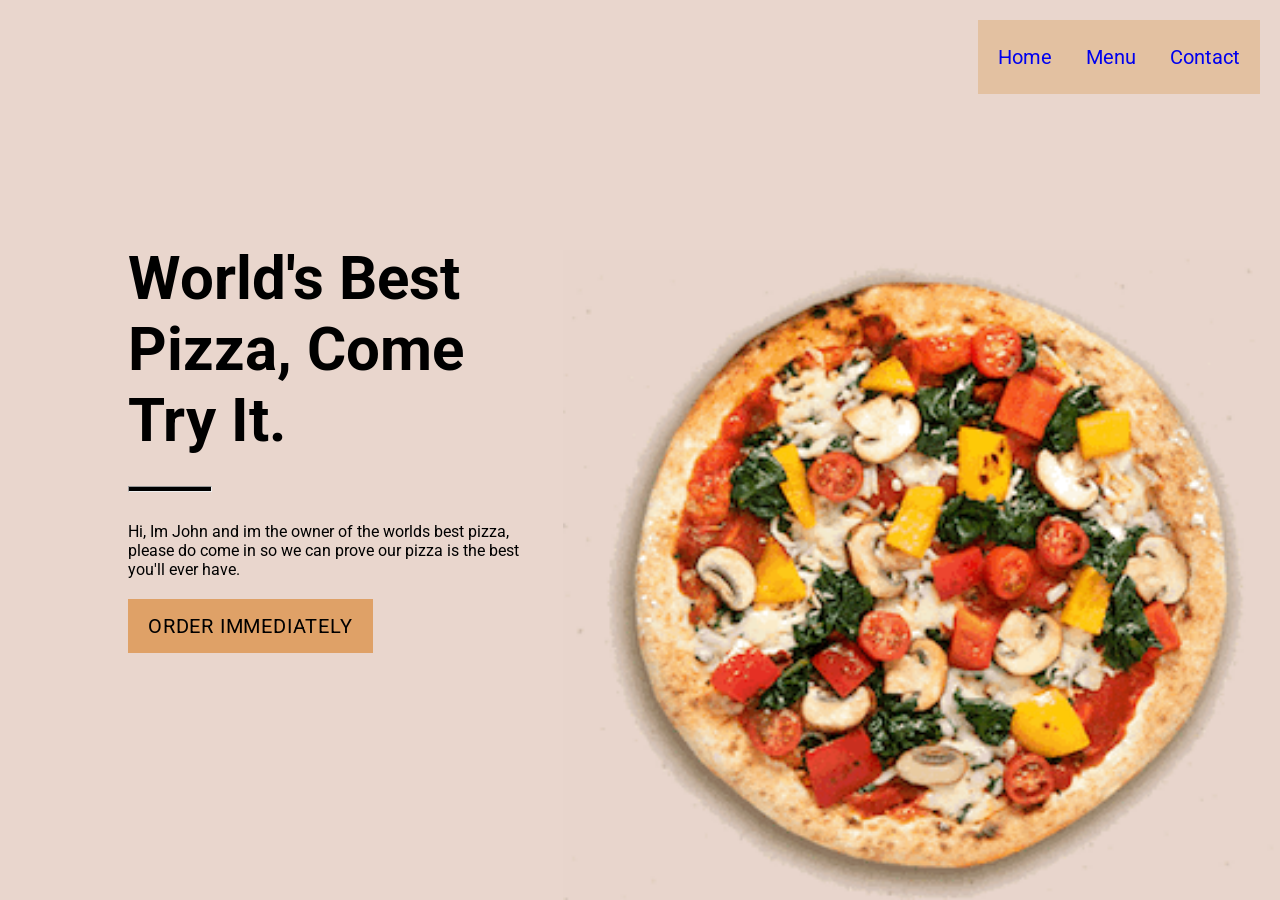
<file: Pizza Shop Adam TK20/index.html>
<!DOCTYPE html>
<html lang="en">
<head>
    <meta charset="UTF-8">
    <meta name="viewport" content="width=device-width, initial-scale=1.0">
    <title>Document</title>
    <link rel="stylesheet" href="style.css">
</head>
<body>
    
    <nav>
        <ul>
            <a href="index.html"><li>Home</li></a>
            <a href="Menu.html"><li>Menu</li></a>
            <a href="Contact.html"><li>Contact</li></a>
        </ul>
    </nav>

    <div class="content">
        <h1>World's Best Pizza, Come Try It.</h1>
        <hr>
        <p>Hi, Im John and im the owner of the worlds best pizza, please do come in so we can prove our pizza is the best you'll ever have.</p>
        <button>ORDER IMMEDIATELY</button>
    </div>

    <img src="pizza.gif" alt="Pizza" width="400" height="650">

</body>
</html>
</file>
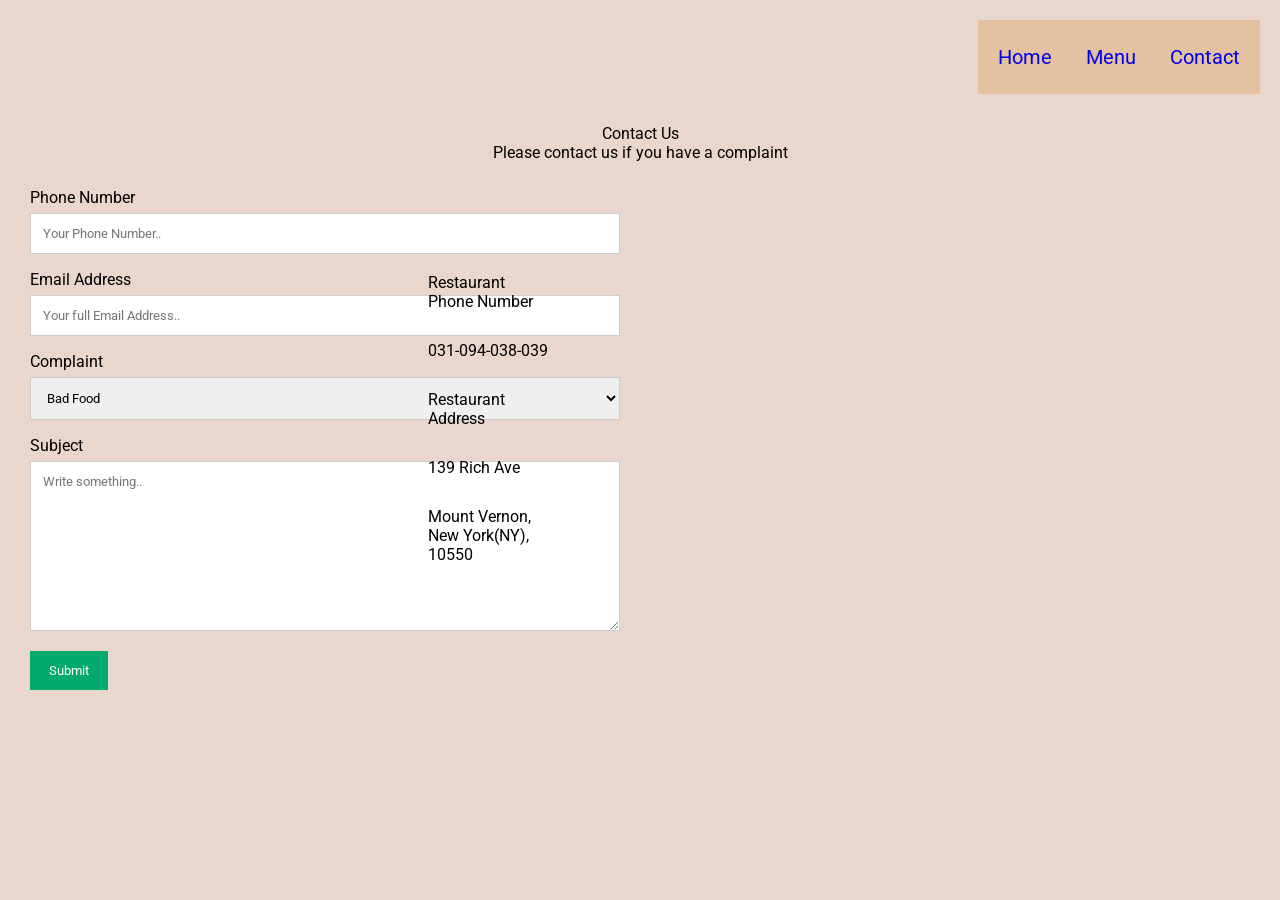
<file: Pizza Shop Adam TK20/Contact.html>
<!DOCTYPE html>
<html lang="en">
<head>
  <meta charset="UTF-8">
  <meta http-equiv="X-UA-Compatible" content="IE=edge">
  <meta name="viewport" content="width=device-width, initial-scale=1.0">
  <link rel="stylesheet" href="style.css">
  <title>Contact</title>
</head>
<body>
  <nav>
    <ul>
      <a href="index.html"><li>Home</li></a>
      <a href="Menu.html"><li>Menu</li></a>
      <a href="Contact.html"><li>Contact</li></a>
    </ul>
</nav>

  <div class="content p">

    <p class="Text">Restaurant Phone Number </p>
    <p class="Text">‎‎‎‎‎‎‎‎‎‏‏‎031-094-038-039</p>
    <p class="Text">‎‎‎‎‎‎‎‎‎‏‏‎Restaurant Address</p>
    <p class="Text">‎‎‎‎‎‎‎‎‎‏‏‎‎‏‏‎‎‏‏‎139 Rich Ave</p>
    <p class="Text">‎‎‎‎‎‎‎‎‎‏‏‎‎‏‏‎Mount Vernon, New York(NY), 10550</p>
    </div>
    <div class="container">
      <div style="text-align: center;"
        <h2>Contact Us</h2>
        <p>Please contact us if you have a complaint</p>
      </div>
      <div class="row">
        <div class="column">
          <form action="/action_page.php">
            <label for="Pnumber">Phone Number</label>
            <input type="text" id="Pnumber" name="Phone Number" placeholder="Your Phone Number..">
            <label for="Email">Email Address</label>
            <input type="text" id="Email" name="Email" placeholder="Your full Email Address..">
            <label for="Complaint">Complaint</label>
            <select id="Complaint" name="Complaint">
              <option value="Bad Food">Bad Food</option>
              <option value="cashier">Rude cashier</option>
              <option value="UnderBaked Pizza">UnderBaked Pizza</option>
            </select>
            <label for="subject">Subject</label>
            <textarea id="subject" name="subject" placeholder="Write something.." style="height:170px"></textarea>
            <input type="submit" value="Submit">
          </form>
        </div>
      </div>
    </div>
</html>
</file>
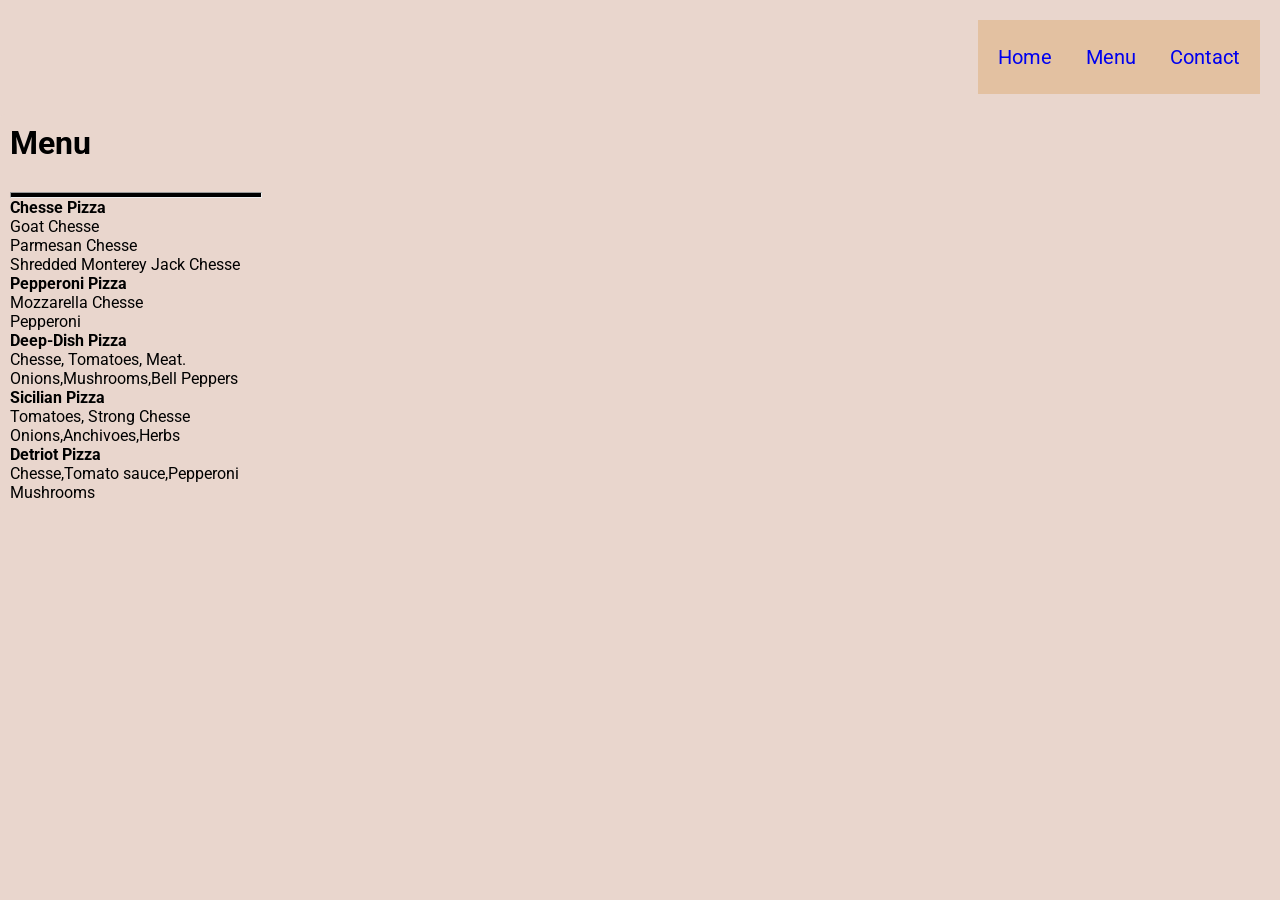
<file: Pizza Shop Adam TK20/Menu.html>
<!DOCTYPE html>
<html lang="en">
<head>
  <meta charset="UTF-8">
  <meta name="viewport" content="width=device-width, initial-scale=1.0">
  <link rel="stylesheet" href="style.css">
  <title>Menu</title>
</head>
<body>
  <nav>
    <ul>
        <a href="index.html"><li>Home</li></a>
        <a href="Menu.html"><li>Menu</li></a>
        <a href="Contact.html"><li>Contact</li></a>
    </ul>
</nav>
<div class="container">
  <div>
    <div>
      <h1>Menu</h1>
      <hr>
    </div>
  </div>
  <text-align: center;></text-align:><div>
    <div>
      <h4>Chesse Pizza</h4>
      <p>Goat Chesse</p>
      <p>Parmesan Chesse</p>
      <p>Shredded Monterey Jack Chesse</p>
    </div>
  </div>
  <div>
    <div>
      <h4 >Pepperoni Pizza</h4>
      <p>Mozzarella Chesse</p>
      <p>Pepperoni</p>
    </div>
  </div>
  <div>
    <div>
      <h4>Deep-Dish Pizza</h4>
      <p>Chesse, Tomatoes, Meat.</p>
      <p>Onions,Mushrooms,Bell Peppers</p>
    </div>
  </div>
  <div>
    <div>
      <h4>Sicilian Pizza</h4>
      <p>Tomatoes, Strong Chesse</p>
      <p>Onions,Anchivoes,Herbs</p>
    </div>
  </div>
  <div>
    <div>
      <h4 >Detriot Pizza</h4>
      <p>Chesse,Tomato sauce,Pepperoni</p>
      <p>Mushrooms</p>
    </div>
  </div>
</div>
</text-align>
</body>
</html>
</file>
<file: Pizza Shop Adam TK20/style.css>
@import url('https://fonts.googleapis.com/css2?family=Roboto&display=swap');
*{
    margin: 0;
    padding: 0;
    box-sizing: border-box;
    font-family: 'Roboto', sans-serif;
}
body{
    width: 100%;
    height: 100vh;
    background: #e9d6cd;
    overflow: hidden;
    cursor: url(cursor.png), auto;
}
img{
    position: absolute;
    bottom: 0;
    right: 0;
    width: 56%;
    animation: 1s animate ease-in-out;
}
@keyframes animate{
    0%{
        opacity: 0;
        transform: scale(.5);
    }
    100%{
        opacity: 1;
        transform: scale(1);
    }
}
nav{
    display: flex;
    justify-content: right;

}
ul{
    list-style: none;
    display: inline;
    padding: 20px;
}
ul li{
    display: inline-block;
    padding: 30px;
    font-size: 20px;
    cursor: pointer;
    padding: 20px 15px; 
}
.content{
    position: absolute;
    top: 27vh;
    left: 10%;
    width: 33%;
}
.content h1{
    font-size: 60px;
}
hr{
    margin-top: 30px;
    width: 20%;
    height: 6px;
    background: #000;
}
.content p{
    margin-top: 30px;
    font-size: 16px;
}
button{
    margin-top: 20px;
    background: #dfa167;
    border: none;
    outline: none;
    letter-spacing: .04em;
    font-size: 20px;
    padding: 15px 20px;
}

  ul {
    list-style-type: none;
    margin: 20px;
    padding: 5px;
    overflow: hidden;
    background-color: #e3c1a1;
  }
  
  li {
    float: center;
  }
  
  li a {
    display: block;
    color: rgb(240, 212, 119);
    text-align: right;
    padding: 15px 14px;
    text-decoration: none;
  }
  
  li a:hover:not(.active) {
    background-color: rgb(255, 216, 116);
  }
  
  .active {
    background-color: #4CAF50;
  }




  {
    box-sizing: border-box; 
  }
  
  input[type=text], select, textarea {
    width: 100%;
    padding: 12px;
    border: 1px solid #ccc;
    margin-top: 6px;
    margin-bottom: 16px;
    resize: vertical;
  }
  
  input[type=submit] {
    background-color: #04AA6D;
    color: white;
    padding: 12px 19px;
    border: none;
    cursor: pointer;
  }
  
  input[type=submit]:hover {
    background-color: #45a049;
  }
  
  .container {
    border-radius: 5px;
    background-color: #e9d6cd;
    padding: 10px;
  }
  
  .column {
    float: left;
    width: 50%;
    margin-top: 6px;
    padding: 20px;
  }
  
 
  .row:after {
    content: "";
    display: table;
    clear: both;
  }
  
  @media screen and (max-width: 600px) {
    .column, input[type=submit] {
      width: 100%;
      margin-top: 0;
    }
  }
  .Text {margin-left: 300px;}
</file>
